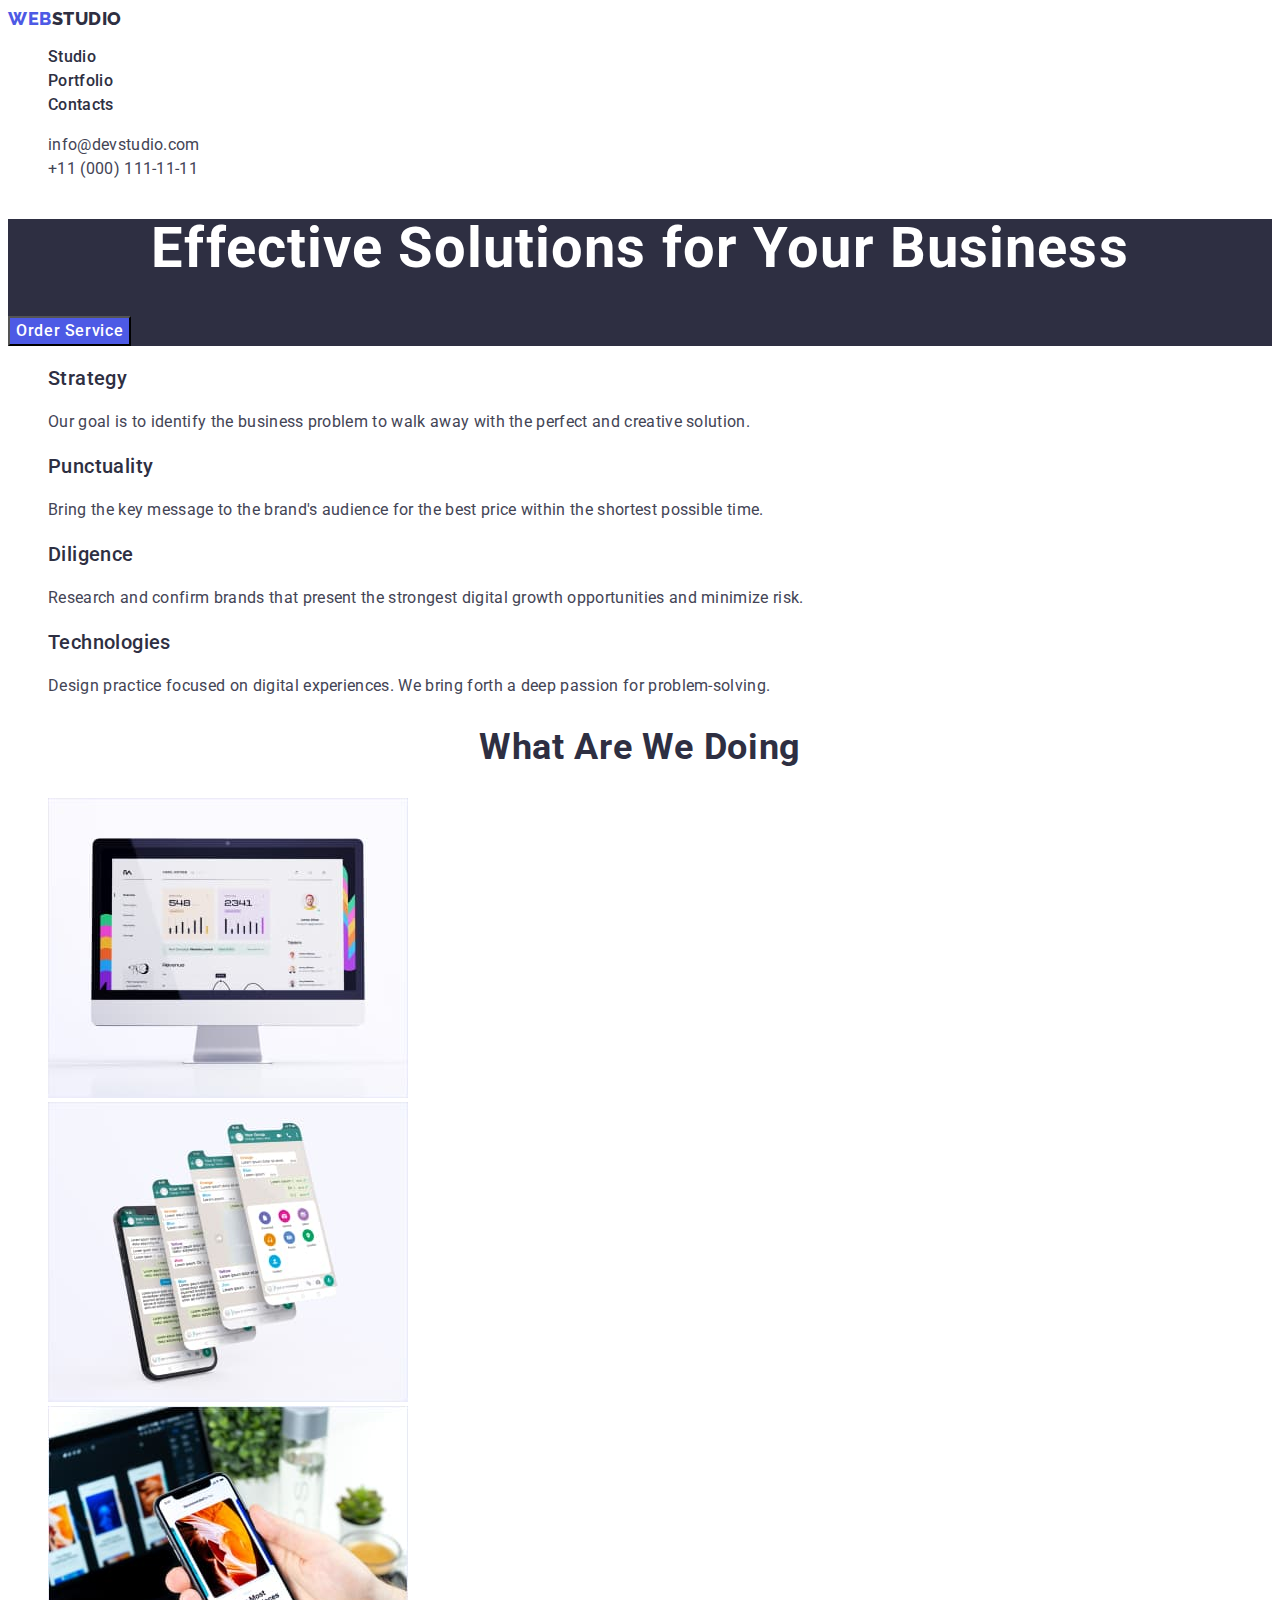
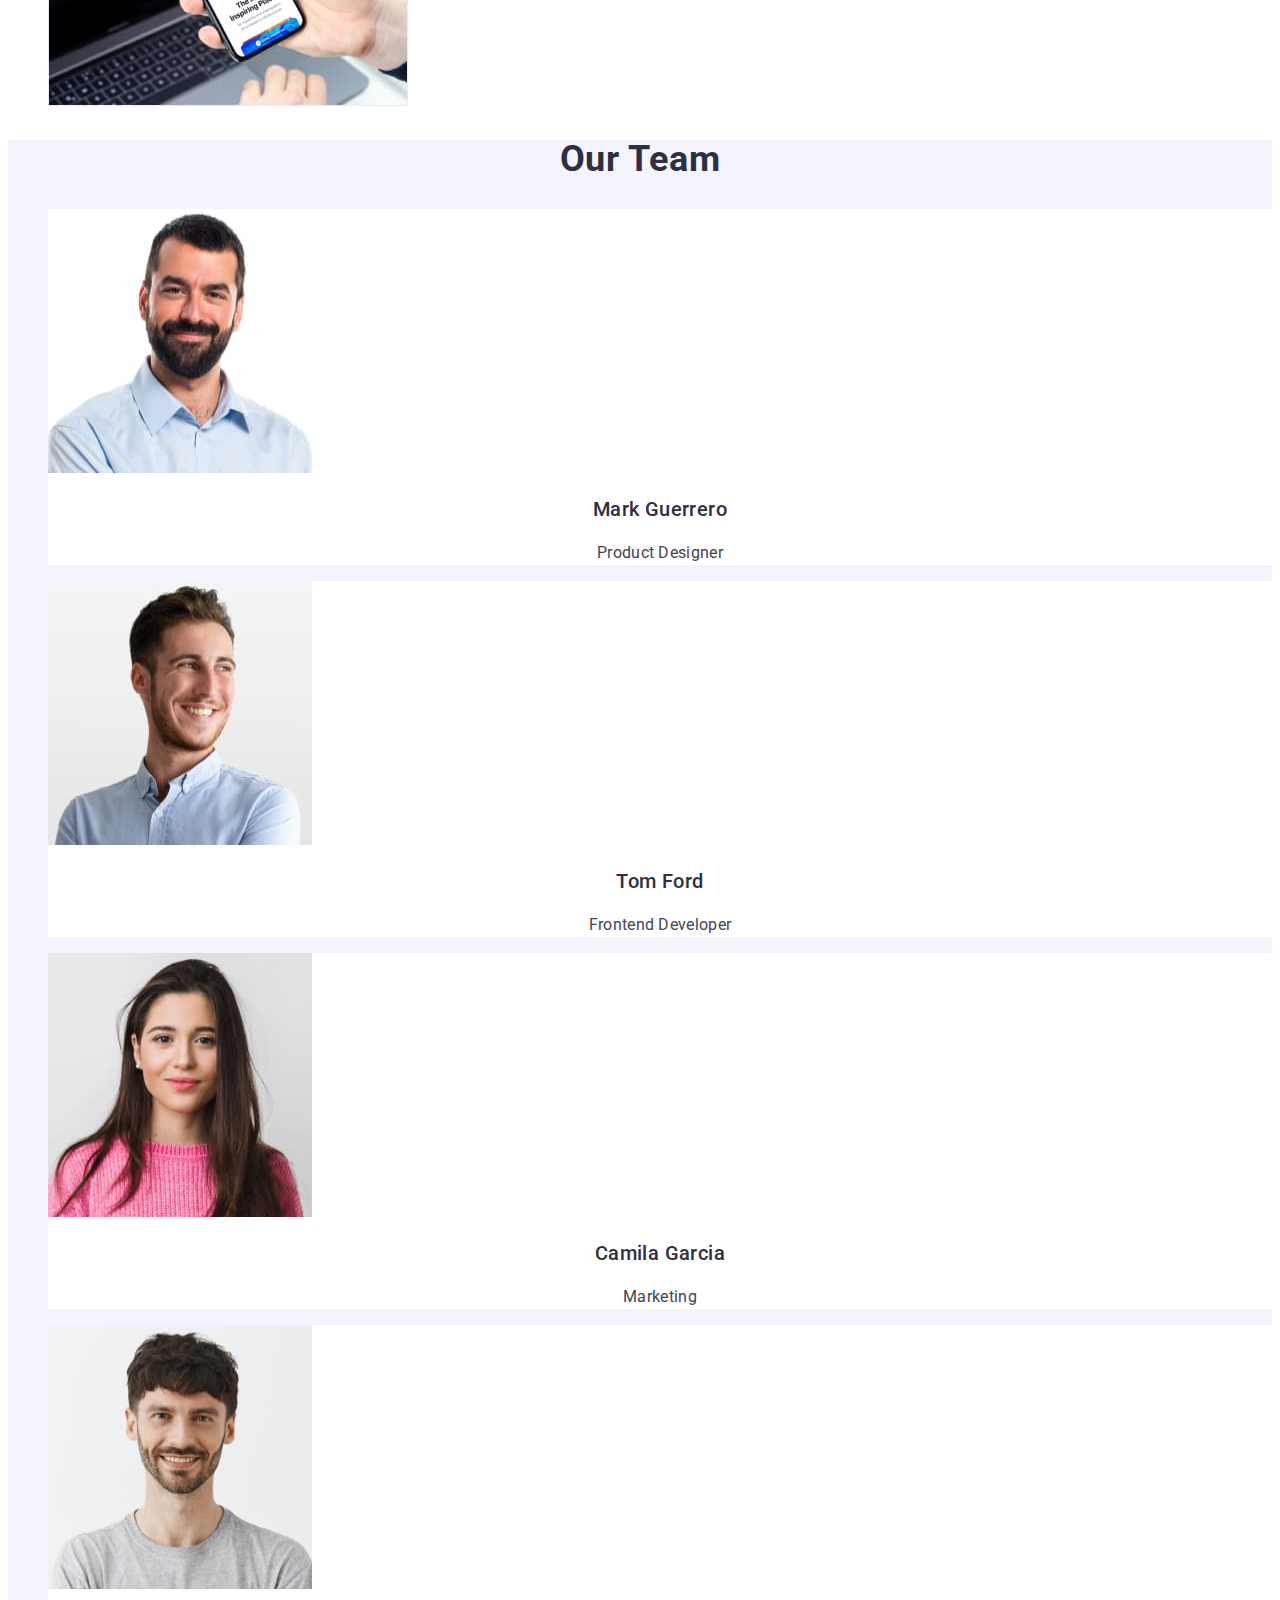
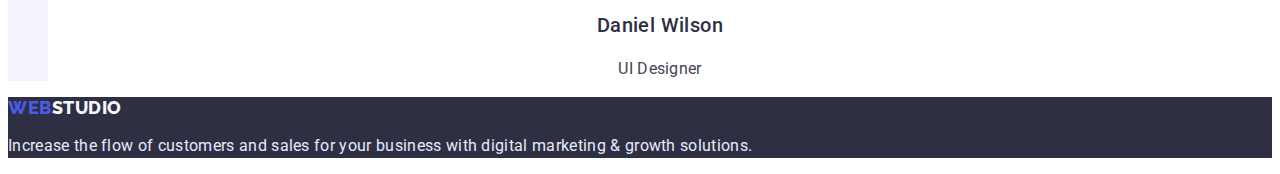
<file: index.html>
<!DOCTYPE html>
<html lang="en">
  <head>
    <meta charset="UTF-8" />
    <meta http-equiv="X-UA-Compatible" content="IE=edge" />
    <meta name="viewport" content="width=device-width, initial-scale=1.0" />
    <title>WebStudio</title>
    <link rel="preconnect" href="https://fonts.googleapis.com" />
    <link rel="preconnect" href="https://fonts.gstatic.com" crossorigin />
    <link
      href="https://fonts.googleapis.com/css2?family=Raleway:wght@800&family=Roboto:wght@400;500;700;900&display=swap"
      rel="stylesheet"
    />
    <link rel="stylesheet" href="./css/styles.css" />
  </head>
  <body>
    <header class="header">
      <nav class="header-nav">
        <a class="header-logo link" href="./index.html"
          >Web<span class="span-logo">Studio</span></a
        >
        <ul class="header-navigation list">
          <li class="header-item">
            <a class="header-link link" href="./index.html">Studio</a>
          </li>
          <li class="header-item">
            <a class="header-link link" href="./portfolio.html">Portfolio</a>
          </li>
          <li class="header-item">
            <a class="header-link link" href="">Contacts</a>
          </li>
        </ul>
      </nav>
      <address class="header-address">
        <ul class="header-address-list list">
          <li class="header-address-email">
            <a class="header-email-tel link" href="mailto:info@devstudio.com"
              >info@devstudio.com</a
            >
          </li>
          <li class="header-address-tel">
            <a class="header-email-tel link" href="tel:+110001111111"
              >+11 (000) 111-11-11</a
            >
          </li>
        </ul>
      </address>
    </header>

    <main>
      <section class="section-one">
        <h1 class="section-one-header">
          Effective Solutions for Your Business
        </h1>
        <button class="section-one-btn" type="button">Order Service</button>
      </section>

      <section class="section-two">
        <h2 class="title section-two-header" hidden>header section2</h2>
        <ul class="list">
          <li>
            <h3 class="section-two-header">Strategy</h3>
            <p class="section-two-text">
              Our goal is to identify the business problem to walk away with the
              perfect and creative solution.
            </p>
          </li>
          <li>
            <h3 class="section-two-header">Punctuality</h3>
            <p class="section-two-text">
              Bring the key message to the brand's audience for the best price
              within the shortest possible time.
            </p>
          </li>
          <li>
            <h3 class="section-two-header">Diligence</h3>
            <p class="section-two-text">
              Research and confirm brands that present the strongest digital
              growth opportunities and minimize risk.
            </p>
          </li>
          <li>
            <h3 class="section-two-header">Technologies</h3>
            <p class="section-two-text">
              Design practice focused on digital experiences. We bring forth a
              deep passion for problem-solving.
            </p>
          </li>
        </ul>
      </section>

      <section class="section-three">
        <h2 class="title">What are we doing</h2>
        <ul class="list">
          <li>
            <img
              src="./images/about-img1.jpg"
              alt="monitor"
              width="360"
              height="300"
            />
          </li>
          <li>
            <img
              src="./images/about-img2.jpg"
              alt="mobile design"
              width="360"
              height="300"
            />
          </li>
          <li>
            <img
              src="./images/about-img3.jpg"
              alt="mobile near laptop"
              width="360"
              height="300"
            />
          </li>
        </ul>
      </section>

      <section class="section-four">
        <h2 class="title">Our Team</h2>
        <ul class="list">
          <li class="section-four-li">
            <img
              src="./images/about-img4.jpg"
              alt="monitor"
              width="264"
              height="264"
            />
            <h3 class="section-four-title">Mark Guerrero</h3>
            <p class="section-four-text">Product Designer</p>
          </li>
          <li class="section-four-li">
            <img
              src="./images/about-img5.jpg"
              alt="monitor"
              width="264"
              height="264"
            />
            <h3 class="section-four-title">Tom Ford</h3>
            <p class="section-four-text">Frontend Developer</p>
          </li>
          <li class="section-four-li">
            <img
              src="./images/about-img6.jpg"
              alt="monitor"
              width="264"
              height="264"
            />
            <h3 class="section-four-title">Camila Garcia</h3>
            <p class="section-four-text">Marketing</p>
          </li>
          <li class="section-four-li">
            <img
              src="./images/about-img7.jpg"
              alt="monitor"
              width="264"
              height="264"
            />
            <h3 class="section-four-title">Daniel Wilson</h3>
            <p class="section-four-text">UI Designer</p>
          </li>
        </ul>
      </section>
    </main>
    <footer class="footer">
      <a class="footer-logo link" href="./index.html"
        >Web<span class="footer-logo-color">Studio</span></a
      >
      <p class="footer-text">
        Increase the flow of customers and sales for your business with digital
        marketing & growth solutions.
      </p>
    </footer>
  </body>
</html>
</file>
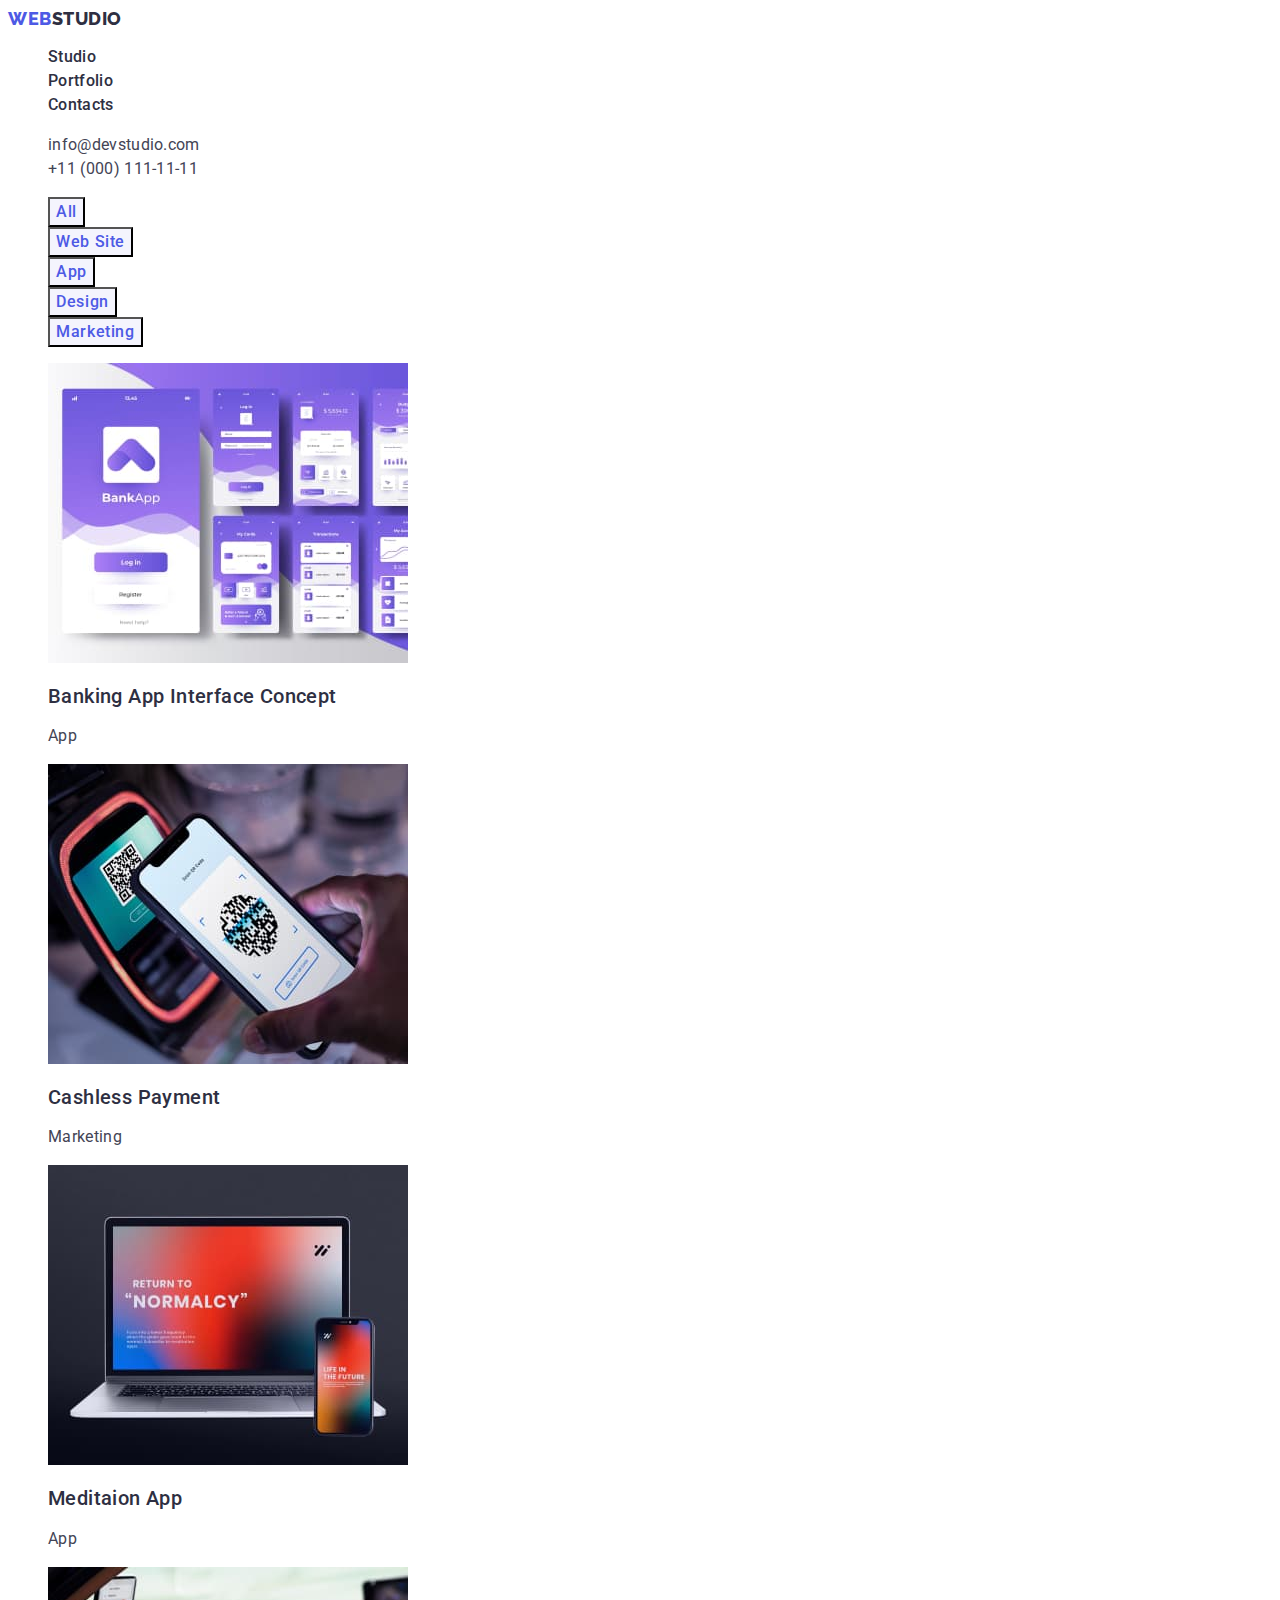
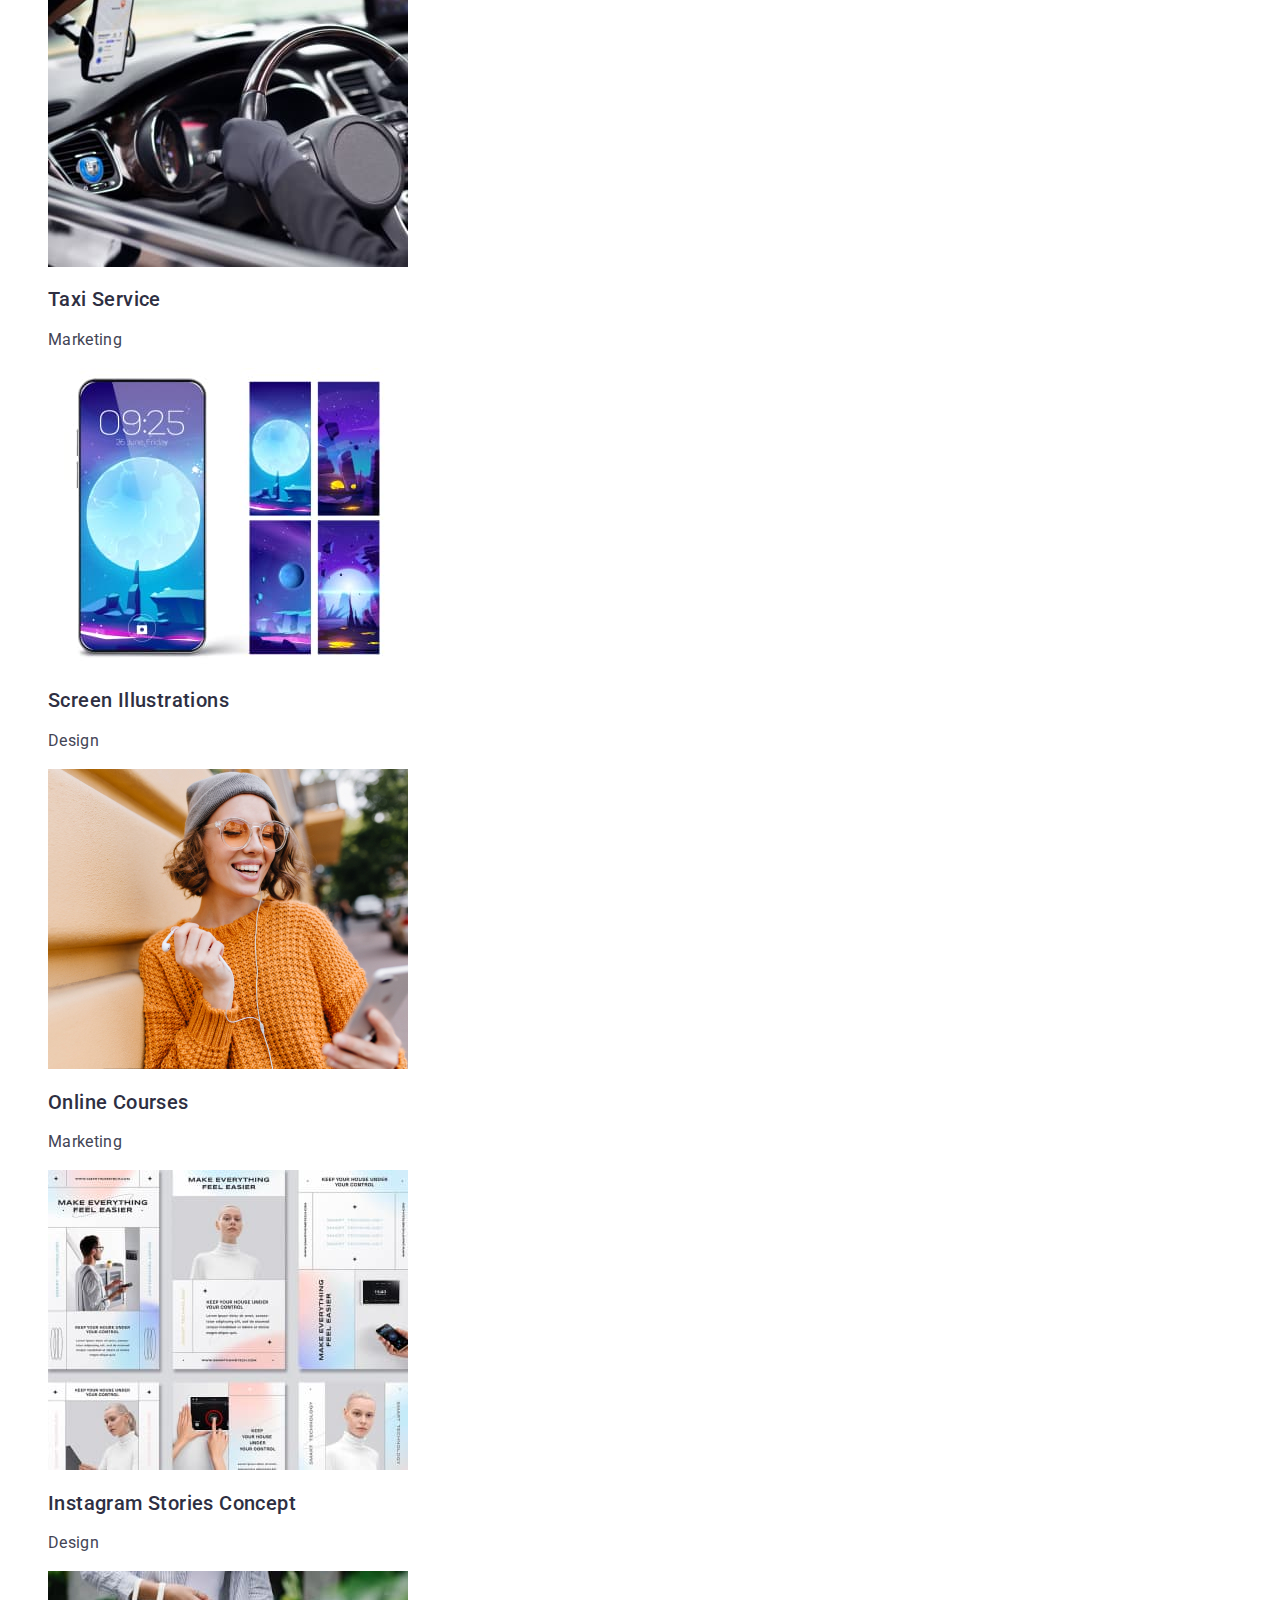
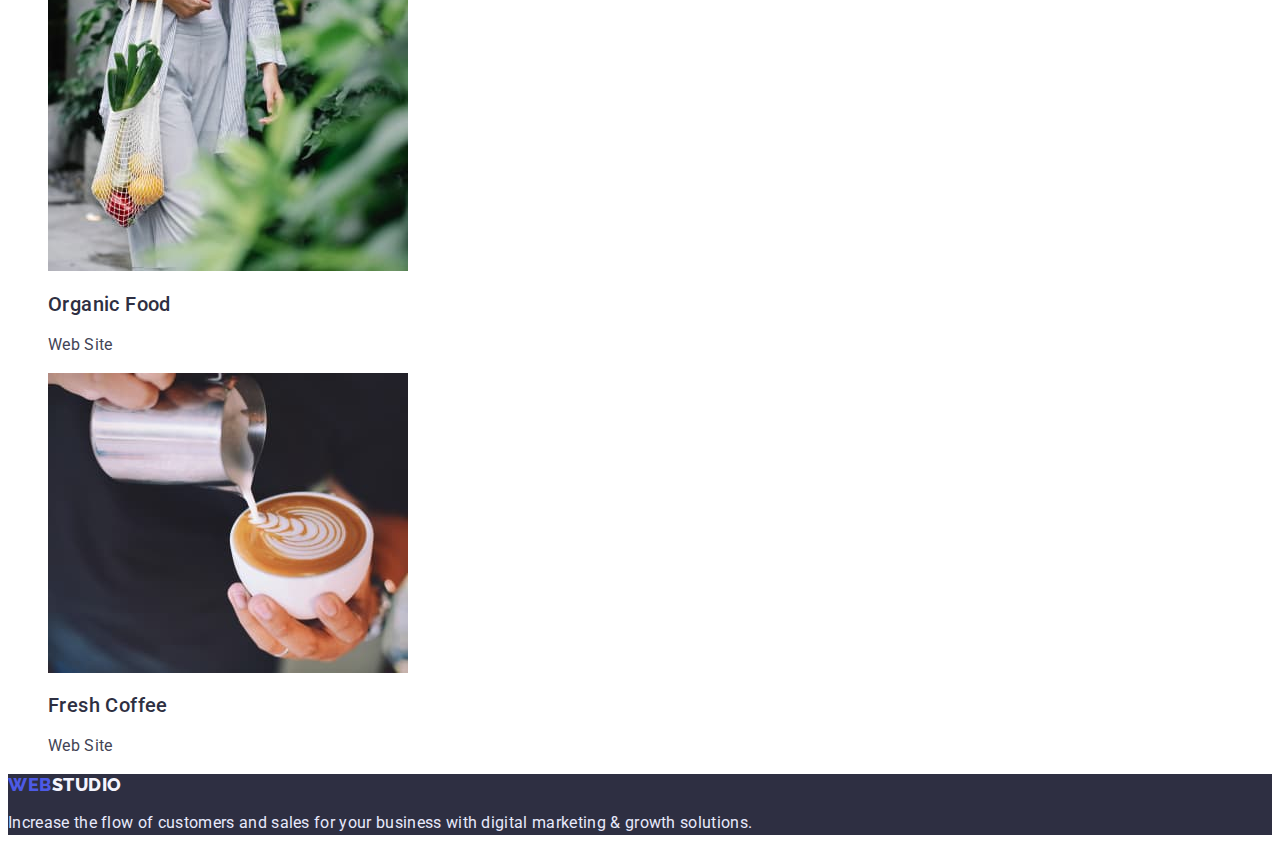
<file: portfilio.html>
<!DOCTYPE html>
<html lang="en">
<head>
    <meta charset="UTF-8">
    <meta http-equiv="X-UA-Compatible" content="IE=edge">
    <meta name="viewport" content="width=device-width, initial-scale=1.0">
    <title>WebStudio</title>
    <link rel="preconnect" href="https://fonts.googleapis.com"/>
    <link rel="preconnect" href="https://fonts.gstatic.com" crossorigin/>
    <link href="https://fonts.googleapis.com/css2?family=Raleway:wght@800&family=Roboto:wght@100;400;500;700&display=swap"
        rel="stylesheet"/>
    <link rel="stylesheet" href="./css/styles.css">
</head>
<body>
<header class="header">
    <nav class="header-nav">
        <a class="header-logo link" href="./index.html">Web<span>Studio</span></a>
        <ul class="header-navigation list">
            <li class="header-item"><a class="header-link link" href="./index.html">Studio</a></li>
            <li class="header-item"><a class="header-link link" href="./portfolio.html">Portfolio</a></li>
            <li class="header-item"><a class="header-link link" href="">Contacts</a></li>
        </ul>
    </nav>
    <address class="header-address">
        <ul class="header-address-list list">
            <li class="header-address-email"><a class="header-email-tel link" href="mailto:info@devstudio.com">info@devstudio.com</a></li>
            <li class="header-address-tel"><a class="header-email-tel link" href="tel:+110001111111">+11 (000) 111-11-11</a></li>
        </ul>
    </address>
</header>

<main>
 <section class="navigation">
    <h1 hidden>Portfolio</h1>
    <ul class="list">
        <li><button class="navigation-btn" type="button">All</button></li>
        <li><button class="navigation-btn" type="button">Web Site</button></li>
        <li><button class="navigation-btn" type="button">App</button></li>
        <li><button class="navigation-btn" type="button">Design</button></li>
        <li><button class="navigation-btn" type="button">Marketing</button></li>

    </ul>

</section>
</main>


<section class="portfolio">
<ul class="list">
    <li>
        <img class="link" src="./images/about-img8-portfolio.jpg" alt="screens" width="360">
        <h2 class="portfolio-header">Banking App Interface Concept</h2>
        <p class="portfolio-text">App</p>
    </li>
    <li class="link">
        <img class="portf" src="./images/about-img9-portfolio.jpg" alt="telephone" width="360">
        <h2 class="portfolio-header">Cashless Payment</h2>
        <p class="portfolio-text">Marketing</p>
    </li>
    <li class="link">
        <img class="portfolio-img" src="./images/about-img10-portfolio.jpg" alt="laptop" width="360">
        <h2 class="portfolio-header">Meditaion App</h2>
        <p class="portfolio-text">App</p>
    </li>
    <li class="link">
        <img class="portfolio-img" src="./images/about-img11-portfolio.jpg" alt="car" width="360">
        <h2 class="portfolio-header">Taxi Service</h2>
        <p class="portfolio-text">Marketing</p>
    </li>
    <li class="link">
        <img class="portfolio-img" src="./images/about-img12-portfolio.jpg" alt="mobile screens" width="360">
        <h2 class="portfolio-header">Screen Illustrations</h2>
        <p class="portfolio-text">Design</p>
    </li>
    <li class="link">
        <img class="portfolio-img" src="./images/about-img13-portfolio.jpg" alt="girl" width="360">
        <h2 class="portfolio-header">Online Courses</h2>
        <p class="portfolio-text">Marketing</p>
    </li>
    <li class="link">
        <img class="portfolio-img" src="./images/about-img14-portfolio.jpg" alt="instagram screens" width="360">
        <h2 class="portfolio-header">Instagram Stories Concept</h2>
        <p class="portfolio-text">Design</p>
    </li>
    <li class="link">
        <img class="portfolio-img" src="./images/about-img15-portfolio.jpg" alt="organic food" width="360">
        <h2 class="portfolio-header">Organic Food</h2>
        <p class="portfolio-text">Web Site</p>
    </li>
    <li class="link">
        <img class="portfolio-img" src="./images/about-img16-portfolio.jpg" alt="coffee" width="360">
        <h2 class="portfolio-header">Fresh Coffee</h2>
        <p class="portfolio-text">Web Site</p>
    </li>
</ul>

</section>


<footer class="footer">
    <a class="footer-logo link" href="./index.html">Web<span class="footer-logo-color">Studio</span></a>
    <p class="footer-text">Increase the flow of customers and sales for your business with digital marketing & growth solutions.</p>
</footer>
</body>

</html>
</file>
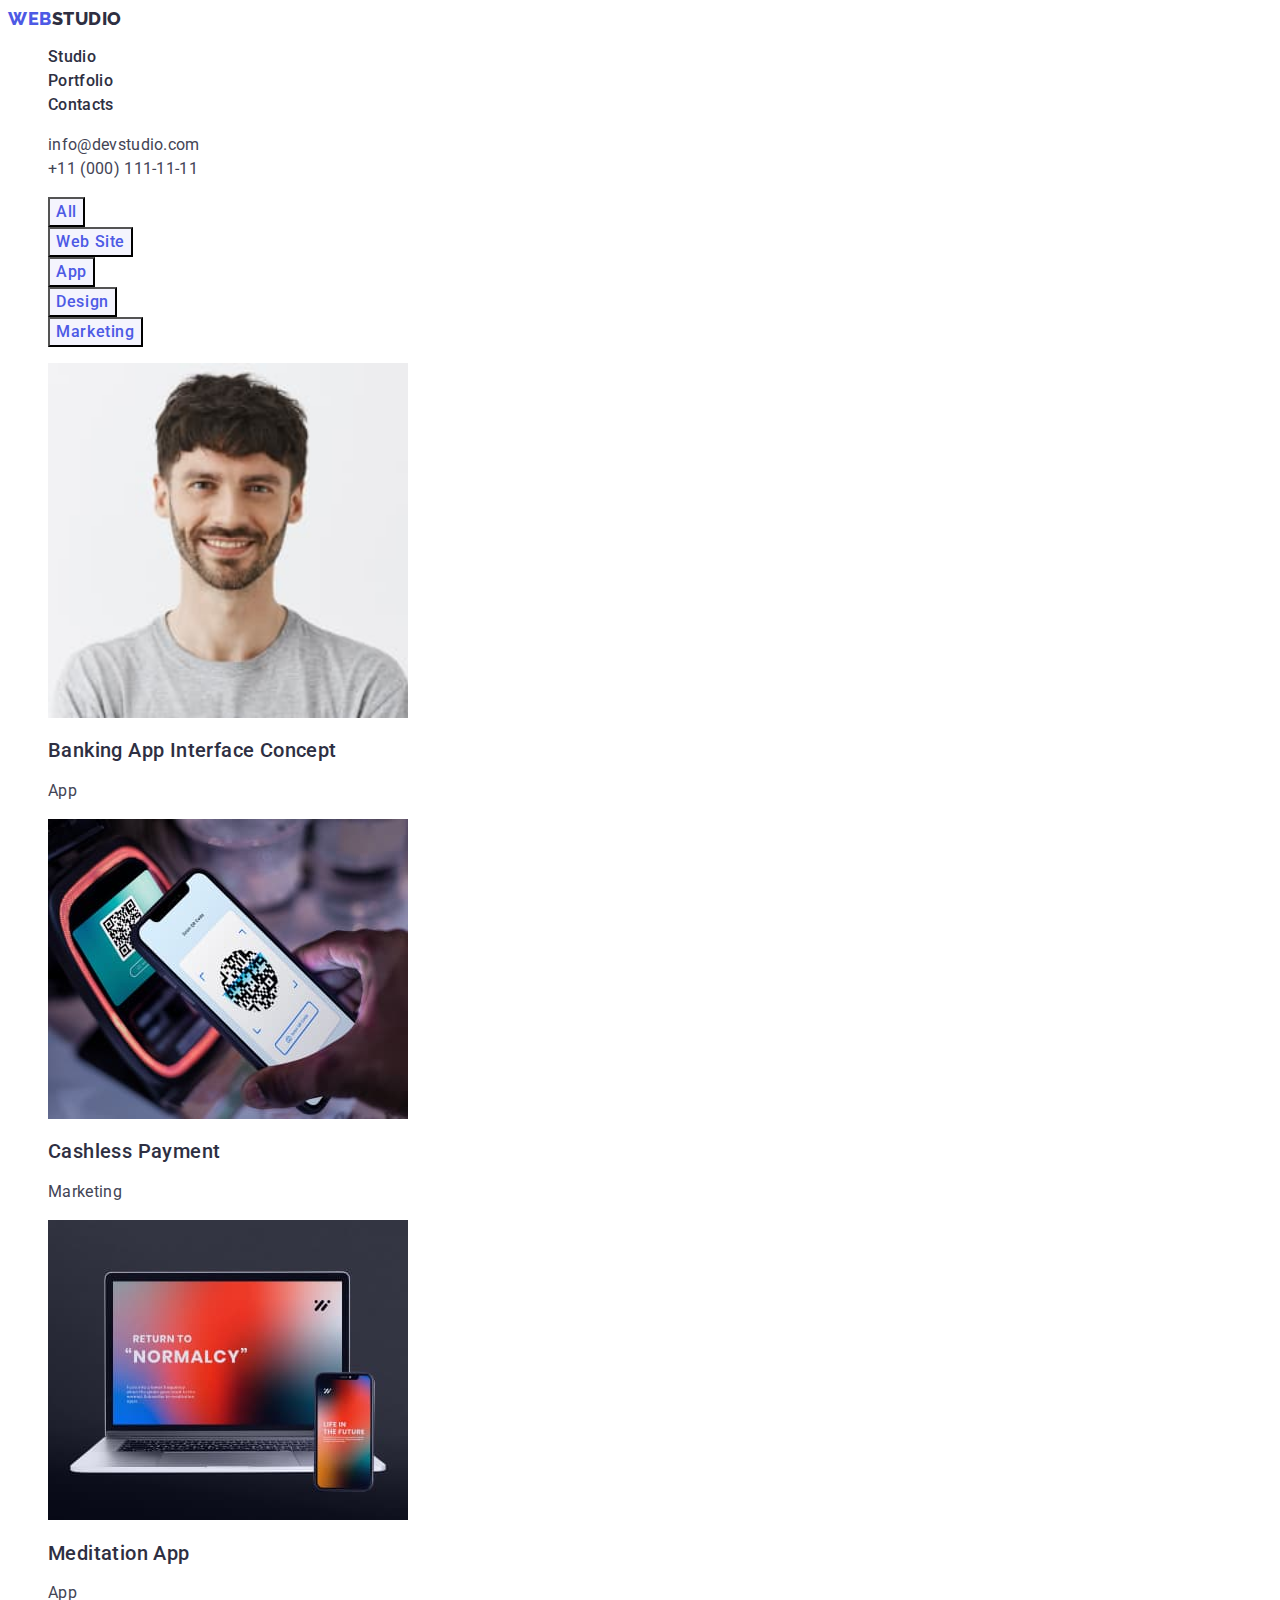
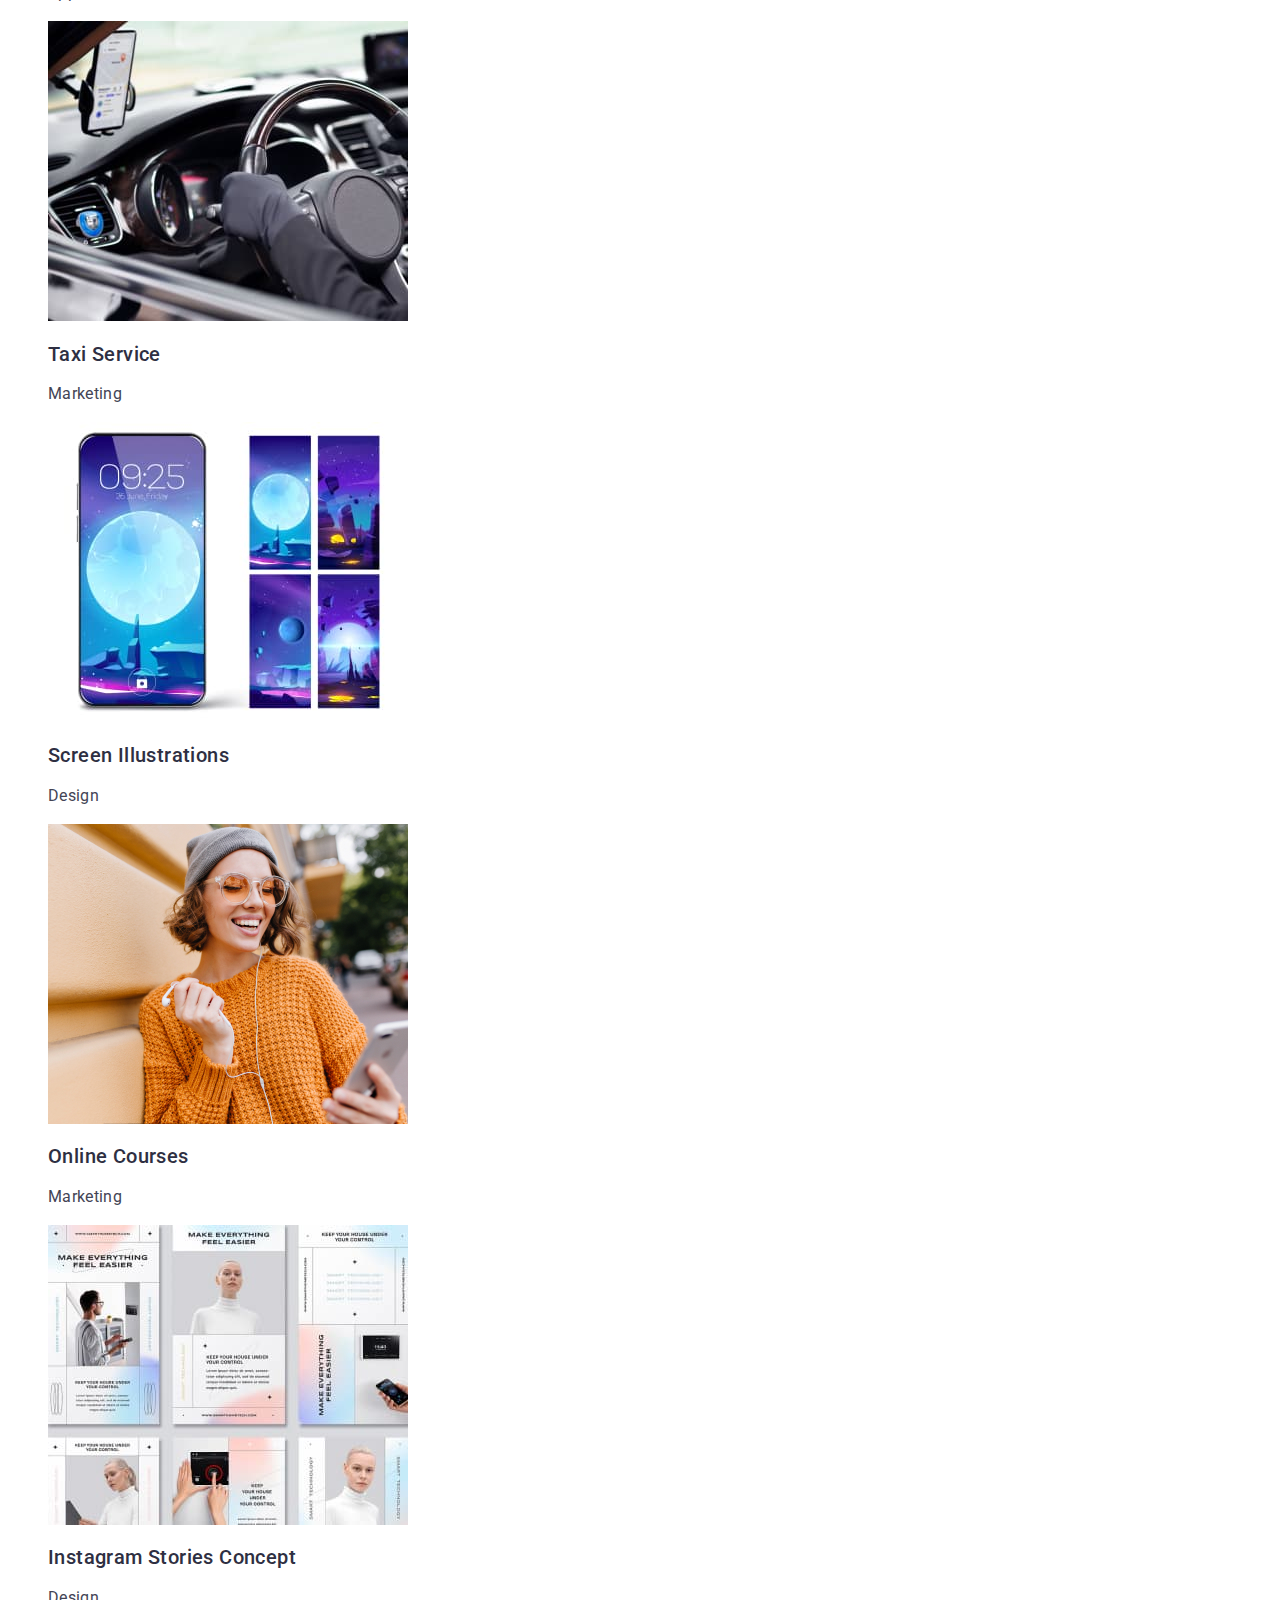
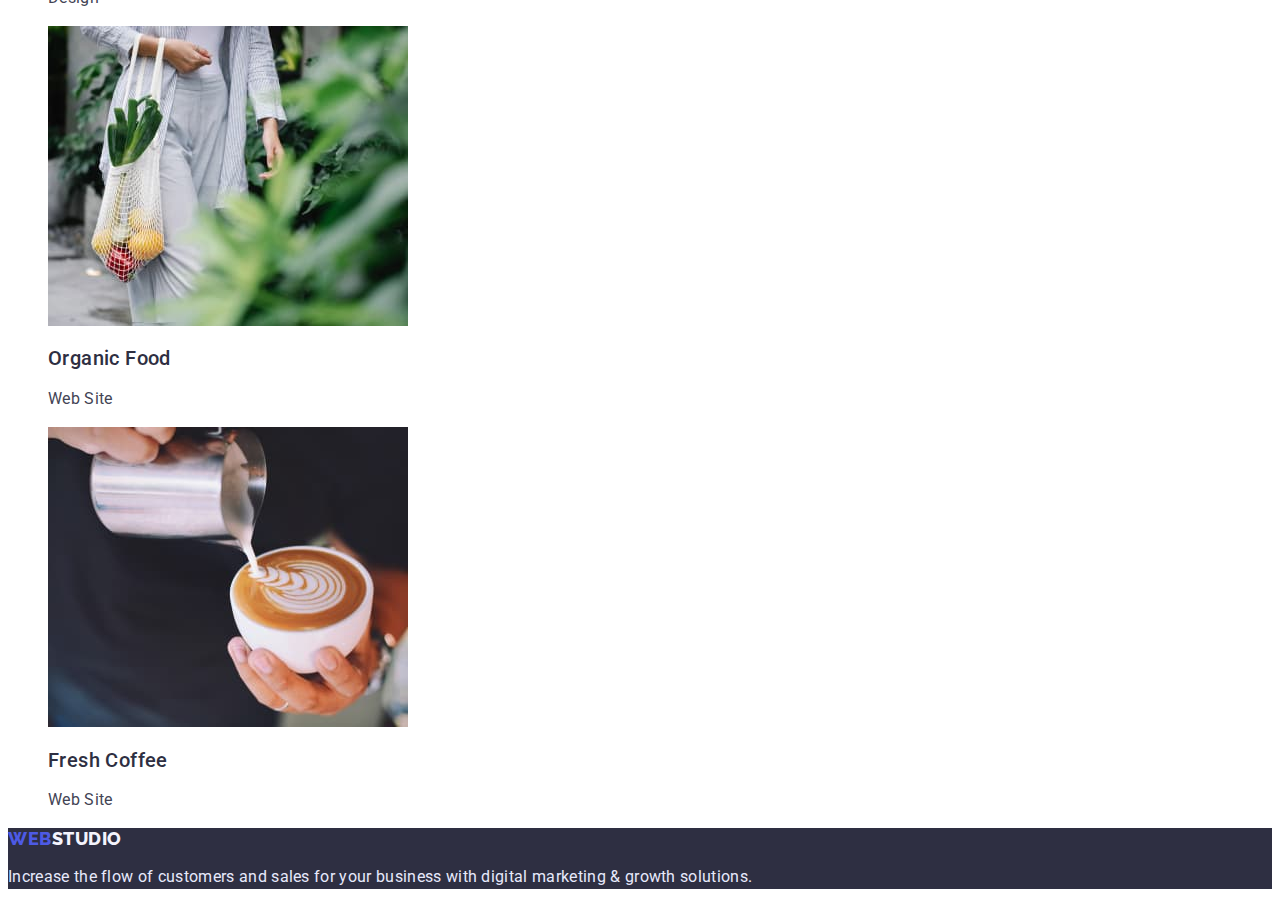
<file: portfolio.html>
<!DOCTYPE html>
<html lang="en">
  <head>
    <meta charset="UTF-8" />
    <meta http-equiv="X-UA-Compatible" content="IE=edge" />
    <meta name="viewport" content="width=device-width, initial-scale=1.0" />
    <title>WebStudio</title>
    <link rel="preconnect" href="https://fonts.googleapis.com" />
    <link rel="preconnect" href="https://fonts.gstatic.com" crossorigin />
    <link
      href="https://fonts.googleapis.com/css2?family=Raleway:wght@800&family=Roboto:wght@100;400;500;700&display=swap"
      rel="stylesheet"
    />
    <link rel="stylesheet" href="./css/styles.css" />
  </head>
  <body>
    <header class="header">
      <nav class="header-nav">
        <a class="header-logo link" href="./index.html"
          >Web<span class="span-logo">Studio</span></a
        >
        <ul class="header-navigation list">
          <li class="header-item">
            <a class="header-link link" href="./index.html">Studio</a>
          </li>
          <li class="header-item">
            <a class="header-link link" href="./portfolio.html">Portfolio</a>
          </li>
          <li class="header-item">
            <a class="header-link link" href="">Contacts</a>
          </li>
        </ul>
      </nav>
      <address class="header-address">
        <ul class="header-address-list list">
          <li class="header-address-email">
            <a class="header-email-tel link" href="mailto:info@devstudio.com"
              >info@devstudio.com</a
            >
          </li>
          <li class="header-address-tel">
            <a class="header-email-tel link" href="tel:+110001111111"
              >+11 (000) 111-11-11</a
            >
          </li>
        </ul>
      </address>
    </header>

    <main>
      <section class="navigation">
        <h1 hidden>Portfolio</h1>
        <ul class="list">
          <li class="link">
            <button class="navigation-btn" type="button">All</button>
          </li>
          <li class="link">
            <button class="navigation-btn" type="button">Web Site</button>
          </li>
          <li class="link">
            <button class="navigation-btn" type="button">App</button>
          </li>
          <li class="link">
            <button class="navigation-btn" type="button">Design</button>
          </li>
          <li class="link">
            <button class="navigation-btn" type="button">Marketing</button>
          </li>
        </ul>
        <ul class="list">
          <li class="link">
            <a class="link" href="">
              <img src="./images/about-img7.jpg" alt="apps" width="360" />
              <h2 class="portfolio-header">Banking App Interface Concept</h2>
              <p class="portfolio-text">App</p>
            </a>
          </li>
          <li class="link">
            <a class="link" href="">
              <img
                class="portfolio-img"
                src="./images/about-img9-portfolio.jpg"
                alt="telephone"
                width="360"
              />
              <h2 class="portfolio-header">Cashless Payment</h2>
              <p class="portfolio-text">Marketing</p>
            </a>
          </li>
          <li class="link">
            <a class="link" href="">
              <img
                class="portfolio-img"
                src="./images/about-img10-portfolio.jpg"
                alt="laptop"
                width="360"
              />
              <h2 class="portfolio-header">Meditation App</h2>
              <p class="portfolio-text">App</p>
            </a>
          </li>
          <li class="link">
            <a class="link" href="">
              <img
                class="portfolio-img"
                src="./images/about-img11-portfolio.jpg"
                alt="car"
                width="360"
              />
              <h2 class="portfolio-header">Taxi Service</h2>
              <p class="portfolio-text">Marketing</p>
            </a>
          </li>
          <li class="link">
            <a class="link" href="">
              <img
                class="portfolio-img"
                src="./images/about-img12-portfolio.jpg"
                alt="mobile screens"
                width="360"
              />
              <h2 class="portfolio-header">Screen Illustrations</h2>
              <p class="portfolio-text">Design</p>
            </a>
          </li>
          <li class="link">
            <a class="link" href="">
              <img
                class="portfolio-img"
                src="./images/about-img13-portfolio.jpg"
                alt="girl"
                width="360"
              />
              <h2 class="portfolio-header">Online Courses</h2>
              <p class="portfolio-text">Marketing</p>
            </a>
          </li>
          <li class="link">
            <a class="link" href="">
              <img
                class="portfolio-img"
                src="./images/about-img14-portfolio.jpg"
                alt="instagram screens"
                width="360"
              />
              <h2 class="portfolio-header">Instagram Stories Concept</h2>
              <p class="portfolio-text">Design</p>
            </a>
          </li>
          <li class="link">
            <a class="link" href="">
              <img
                class="portfolio-img"
                src="./images/about-img15-portfolio.jpg"
                alt="organic food"
                width="360"
              />
              <h2 class="portfolio-header">Organic Food</h2>
              <p class="portfolio-text">Web Site</p>
            </a>
          </li>
          <li class="link">
            <a class="link" href="">
              <img
                class="portfolio-img"
                src="./images/about-img16-portfolio.jpg"
                alt="coffee"
                width="360"
              />
              <h2 class="portfolio-header">Fresh Coffee</h2>
              <p class="portfolio-text">Web Site</p>
            </a>
          </li>
        </ul>
      </section>
    </main>

    <footer class="footer">
      <a class="footer-logo link" href="./index.html"
        >Web<span class="footer-logo-color">Studio</span></a
      >
      <p class="footer-text">
        Increase the flow of customers and sales for your business with digital
        marketing & growth solutions.
      </p>
    </footer>
  </body>
</html>
</file>
<file: css/styles.css>
:root{
    --body-color:#434455;
    --logo-color:#4d5ae5;
    --main-color:#2e2f42;
    --hover-color:#404bbf;
    --text-color: #434455;
    --white-color: #FFFFFF;
    --nav-color:#f4f4fd;
    --footer-text-color:#E7E9FC;

}
body{
    font-family: 'Roboto', sans-serif;
    font-style: normal;
    color: var(--text-color);
    font-weight: 400;
    background-color: var(--white-color);
}

/*---HEADER---*/
.header-logo{
    font-family: 'Raleway', sans-serif;
    font-weight: 800;
    font-size: 18px;
    line-height: 1.17;
    /* display: flex; */
    align-items: center;
    letter-spacing: 0.03em;
    text-transform: uppercase;
    color: var(--logo-color);
}

.header-link{
    font-weight: 500;
    font-size: 16px;
    line-height: 1.5;
    letter-spacing: 0.02em;
    color: var(--main-color);
}
.header-link:hover{
    color: var(--hover-color);
}

.header-link:focus{
    color: var(--hover-color);
}

.link{
    text-decoration: none;
}
.list{
    list-style: none;
}

span{
    color: var(--main-color);
}

.header-address{
    font-style: normal;
}
.header-email-tel{
    font-style: normal;
    font-size: 16px;
    line-height: 1.5;
    letter-spacing: 0.02em;
    color: var(--body-color);
}
.header-email-tel:hover{
    color: var(--hover-color);
}

.header-email-tel:focus{
    color: var(--hover-color);
}

/*---1-SECTION---*/

.section-one{
    background-color: var(--main-color);
}
.section-one-header{
        font-weight: 700;
        font-size: 56px;
        line-height: 1.07;
        text-align: center;
        letter-spacing: 0.02em;
        color: var(--white-color);
}
.section-one-btn{
        font-family: 'Roboto', sans-serif;
        font-weight: 500;
        font-size: 16px;
        line-height: 1.5;
        display: flex;
        align-items: center;
        letter-spacing: 0.04em;
        color: var(--white-color);
        cursor: pointer;
        background-color: var(--logo-color);

}

.section-one-btn:hover{
    background-color: var(--hover-color);
}

.section-one-btn:focus{
    background-color: var(--hover-color) ;
}
/*---2-SECTION---*/

.section-two-header{
        font-weight: 500;
        font-size: 20px;
        line-height: 1.2;
        letter-spacing: 0.02em;
        color: var(--main-color);
}

.section-two-text{
        font-size: 16px;
        line-height: 1.5;
        letter-spacing: 0.02em;
        color: var(--body-color);
}

/*---3-SECTION---*/


/*---4-SECTION---*/

.section-four{
    background-color: var(--nav-color);
}
.section-four-title{
        font-weight: 500;
        font-size: 20px;
        line-height: 1.2;
        text-align: center;
        letter-spacing: 0.02em;
        color: var(--main-color);
}

.section-four-text{
        font-size: 16px;
        line-height: 1.5;
        text-align: center;
        letter-spacing: 0.02em;
        color: var(--body-color);
}
.section-four-li{
    background-color: var(--white-color);
}

/*---FOOTER---*/
.footer{
    background-color: var(--main-color);
}

.footer-logo {
    font-family: 'Raleway', sans-serif;
    font-weight: 800;
    font-size: 18px;
    line-height: 1.17;
    display: flex;
    align-items: center;
    letter-spacing: 0.03em;
    text-transform: uppercase;
    color: var(--logo-color);
}

.footer-logo-color{
    color: var(--nav-color);
}

.footer-text{
    font-size: 16px;
    line-height: 1.5;
    letter-spacing: 0.02em;
    color: var(--footer-text-color);
}

/*---MAIN---*/

.navigation-btn{
    font-family: 'Roboto', sans-serif;
    font-weight: 500;
    font-size: 16px;
    line-height: 1.5;
    display: flex;
    letter-spacing: 0.04em;
    color: var(--logo-color);
    cursor: pointer;
    background-color: var(--nav-color);
        
}
.navigation-btn:hover{
    background-color: var(--hover-color);
    color: var(--white-color);
}
.navigation-btn:focus{
    background-color: var(--hover-color);
    color: var(--white-color);
}
.button-hover{
    cursor: pointer;
    color: var(--white-color);
}
.portfolio-header{
    font-weight: 500;
    font-size: 20px;
    line-height: 1.2;
    letter-spacing: 0.02em;
    color: var(--main-color);
}

.portfolio-text{
    font-size: 16px;
    line-height: 1.5;
    letter-spacing: 0.02em;
    color: var(--body-color);
}

.title{
    font-weight: 700;
    font-size: 36px;
    line-height: 1.11;
    text-align: center;
    letter-spacing: 0.02em;
    text-transform: capitalize;
    color: var(--main-color);
}
</file>
